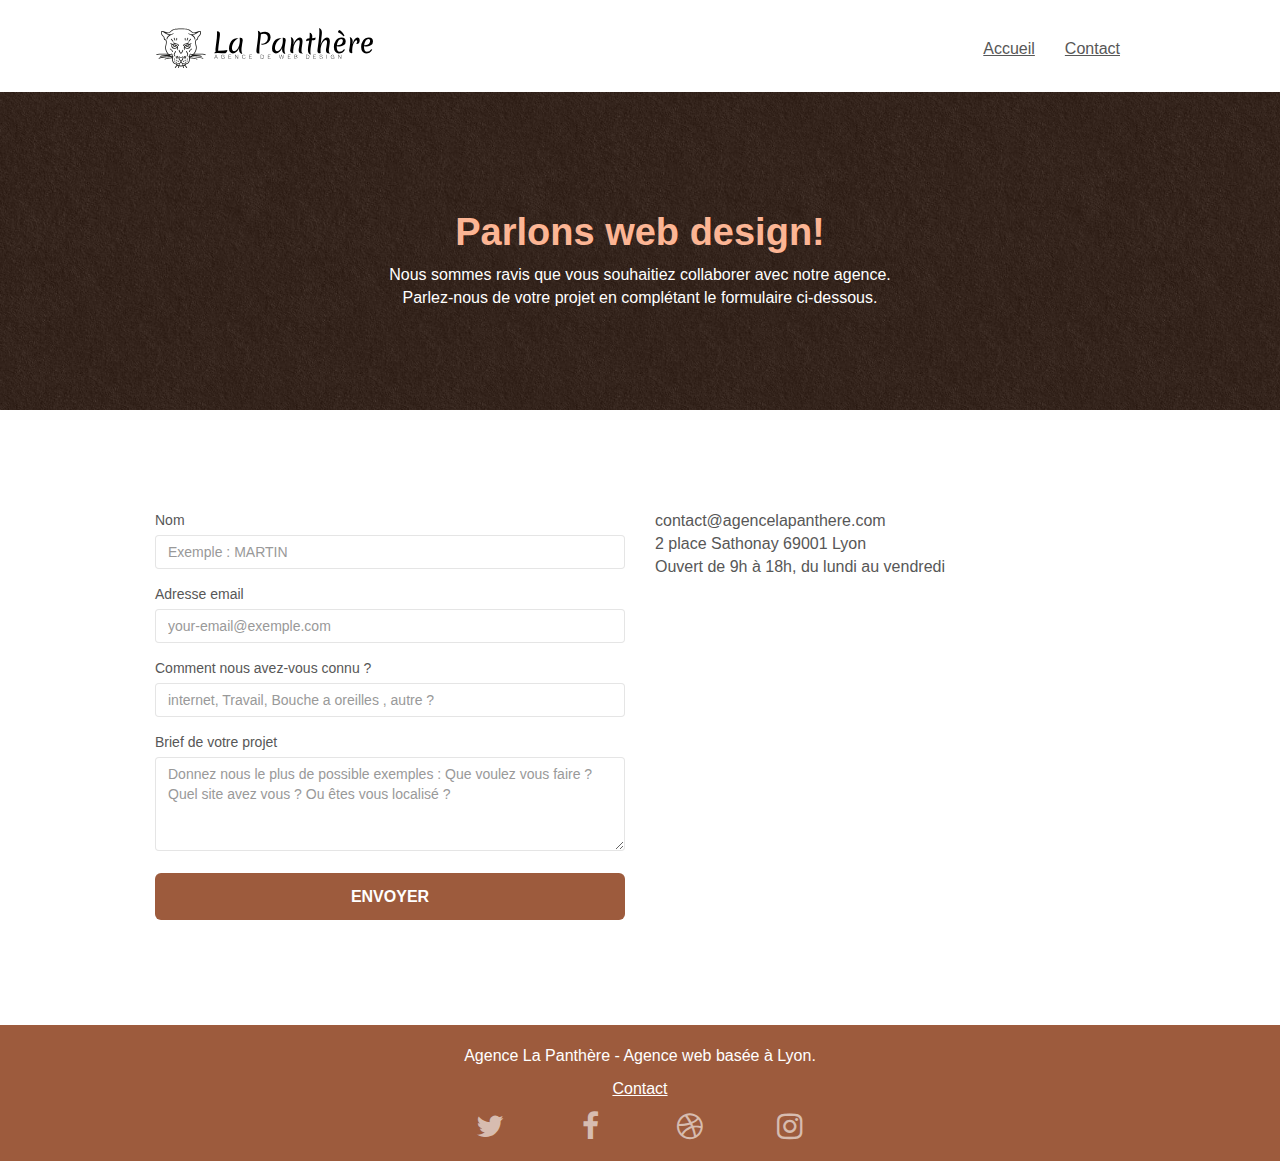
<file: page-contact.html>
<!doctype html>
<html lang="fr">
	<head>
		<meta charset="utf-8">
		<meta name="description" content="Formulaire de prise de contact avec La Panthère l'agence de web design sur lyon qui vous aide a devenir visible et attractif ">
		<meta name="viewport" content="width=device-width, initial-scale=1.0, viewport-fit=cover">
		<link rel="shortcut icon" type="image/png" href="favicon.jpg">
		
		<link rel="stylesheet" type="text/css" href="./css/bootstrap.css">
		<link rel="stylesheet" type="text/css" href="style.css">
		<link rel="stylesheet" type="text/css" href="./css/font-awesome.css">
		<link rel="stylesheet" type="text/css" href="./css/et-line.css">
		
		
		<script src="./js/jquery-2.1.0.js"></script>
		<script src="./js/bootstrap.js"></script>
		<script src="./js/blocs.js"></script>
		<script src="./js/jquery.touchSwipe.js" defer></script>
		<script src="./js/gmaps.js"></script>
		<title>La Panthère | Contact</title>

		
	<!-- Analytics -->
	
	<!-- Analytics END -->
		
	</head>
	<body>   
		<header class="bloc bgc-white l-bloc " id="bloc-0">
			<div class="container bloc-sm">

				<nav class="navbar row">
					<div class="navbar-header d-flex align-items-center justify-content-around">
						<a class="navbar-brand" href="index.html">
							<img src="img/agence-la-panthere-monochrome.svg" alt="logo la Panthère agence web design lyon" height="40" >
						</a>						
						<button id="nav-toggle" type="button" class="ui-navbar-toggle navbar-toggle" data-toggle="collapse" data-target=".navbar-1">
							<span class="sr-only">Toggle navigation</span><span class="icon-bar"></span><span class="icon-bar"></span><span class="icon-bar"></span>
						</button>
					</div>
					<div class="collapse navbar-collapse navbar-1 special-dropdown-nav">
						<ul class="site-navigation nav navbar-nav">
							<li >
								<a class="text-center" href="index.html">Accueil</a>
							</li>
							<li>
								<a class="text-center" href="#">Contact</a>
							</li>
						</ul>
					</div>
				</nav>
			</div>
		</header>
		<main>
			<section class="bloc bg-dots-bg bg-repeat bgc-atomic-tangerine d-bloc bloc-bg-texture texture-paper" id="bloc-6">
				<div class="container bloc-lg">
					<div class="row">
						<div class="col-sm-12">
							<h1 class="text-center hero-bloc-text text-paper">
								Parlons web design!
							</h1>
							<p class="text-center mg-lg white tight-width-whitespace">
								Nous sommes ravis que vous souhaitiez collaborer avec notre agence.<br>
								Parlez-nous de votre projet en complétant le formulaire ci-dessous.
							</p>
						</div>
					</div>
				</div>
			</section>
			<section class="bloc bgc-white l-bloc" id="bloc-7">
				<div class="container bloc-lg">
					<div class="row">
						<div class="col-sm-6">
							<form id="form_1" novalidate >
								<div class="form-group">
									<label for="name" >
										Nom
									</label>
									<input  name="nom" id="name" class="form-control" placeholder="Exemple : MARTIN" required >
								</div>
								<div class="form-group">
									<label for="email">
										Adresse email
									</label>
									<input name="mail" id="email" class="form-control" type="email" placeholder="your-email@exemple.com" required >
								</div>
								<div class="form-group">
									<label for="connu">
										Comment nous avez-vous connu ?
									</label>
									<input  id="connu" class="form-control" type="email" placeholder="internet, Travail, Bouche a oreilles , autre ? " required id="input_504" >
								</div>
								<div class="form-group">
									<label for="message">
										Brief de votre projet
									</label><textarea  name="formulaire" id="message" class="form-control" rows="4" cols="50" placeholder="Donnez nous le plus de possible exemples : Que voulez vous faire ? Quel site avez vous ? Ou êtes vous localisé ? " required></textarea>
								</div> 
								<button class="bloc-button btn btn-lg btn-block cta-hero btn-atomic-tangerine" type="submit">
									Envoyer
								</button>
							</form>
						</div>
						<div class="col-sm-6">
							<p>
								contact@agencelapanthere.com<br>2 place Sathonay 69001 Lyon<br>Ouvert de 9h à 18h, du lundi au vendredi<br>
							</p>
						</div>
					</div>
				</div>
			</section>
		</main>
		<footer class="bloc bgc-atomic-tangerine d-bloc" id="bloc-8">
			<div class="container bloc-sm">
				<div class="row">
					<div class="col-sm-12">
						<p class="text-center white">
							Agence La Panthère - Agence web basée à Lyon.<br>
						</p>
						<a  class=" white" href="page-contact.html">
							<p class="text-center white">
								Contact
							</p>
						</a>
						<div class=" social">
							<div class="col-sm-3">
								<div class="text-center">
									<a class="social" href="index.html" aria-label="logo tiwtter" ><span class="fa fa-twitter icon-md"></span></a>
								</div>
							</div>
							<div class="col-sm-3">
								<div class="text-center">
									<a class="social" href="index.html" aria-label="logo facebook" ><span class="fa fa-facebook icon-md"></span></a>
								</div>
							</div>
							<div class="col-sm-3">
								<div class="text-center">
									<a class="social" href="index.html" aria-label="logo dribbble" ><span class="fa fa-dribbble icon-md"></span></a>
								</div>
							</div>
							<div class="col-sm-3">
								<div class="text-center">
									<a class="social" href="index.html"  aria-label="logo instagram" ><span class="fa fa-instagram icon-md"></span></a>
								</div>
							</div>
						</div>
					</div>
				</div>
			</div>
		</footer>
	</body>
</html>
</file>
<file: style.css>
*{
    box-sizing: border-box;

}

body {
    margin: 0;
    padding: 0;
    background: #FFF;
    overflow-x: hidden;
    -webkit-font-smoothing: antialiased;
    -moz-osx-font-smoothing: grayscale;
}
/*Debut changement audit */
p{
    font-size: 16px!important;
}
.navbar-header{
    display: flex;
    align-items: center;
    justify-content: space-around;
}

#nav-toggle{
    margin: 0;
    color: #000000;
}

#citation{
    font-size: 20px!important;
    margin: 15px 0 !important;
}

#citation> span{
    font-weight: bold!important;
}
.section-h2{
    font-size: 26px!important;
    font-weight: 500!important;
    width: 70%;
    margin: auto;
}
.img-responsive{
    margin: auto!important;
    width: 100%!important;
    height: auto!important;
    border-radius: 10px;
}

.portfolio-card{
    padding: 25px;
}
.social{
    display: flex;
    align-items: center;
    justify-content: space-around;
    flex-wrap: wrap;
    width: 80%;
    text-decoration: none!important;
    margin: auto !important;
}
.social>div{
    padding: 0!important;
}
.btn-atomic-tangerine,.bgc-atomic-tangerine,.ltc-atomic-tangerine{
background-color: #9d5b3d!important;
}
.text-paper{
    position: relative;
    font-weight: 800;
    color :#fcb594!important;
}

a{
    text-decoration: underline!important;
}
a:hover{
    text-decoration: none!important;
}

.fa-chevron-left,.fa-chevron-right{
    color: white !important;
}
.modal-dialog{
    max-width: 60rem!important;
    max-height: 60rem!important;
}
.row{
    max-width: 100%!important;
    margin: 0!important;
}

@media screen and (max-width : 850px ){
    .modal-dialog{
        max-width: 45rem!important;
        max-height: 45rem!important;
    }
    .black-background{
        padding: 10px 0!important;
    }
}

@media screen and (max-width : 450px ){
    
    p{
        font-size: 15px!important;
    }
    h2{
        width: 100%!important;
        font-size: 18px!important;
    }
    #citation{
        font-size: 16px!important;
    }
    .section-h2{
        font-size: 20px !important;
        font-weight: bold !important;
        margin: 10px 0 !important;
    }
    .modal-body{
        padding: 10px!important;
    }
    .lightbox-caption{
        position: unset!important;
        margin: 5px 0;
    }

}
/*Debut changement audit */


a,
button {
    transition: all .3s ease-in-out;
    outline: none!important;
}

a:hover {
    text-decoration: none;
    cursor: pointer;
}

#page-loading-blocs-notifaction {
    position: fixed;
    top: 0;
    bottom: 0;
    width: 100%;
    z-index: 100000;
    background: #FFFFFF url("img/pageload-spinner.gif") no-repeat center center;
}

.bloc {
    width: 100%;
    clear: both;
    background: 50% 50% no-repeat;
    padding: 0 50px;
    -webkit-background-size: cover;
    -moz-background-size: cover;
    -o-background-size: cover;
    background-size: cover;
    position: relative;
}

.bloc .container {
    padding-left: 0;
    padding-right: 0;
}

.bloc-lg {
    padding: 100px 50px;
}

.bloc-md {
    padding: 50px;
}

.bloc-sm {
    padding: 20px 50px;
}

.bg-center,
.bg-l-edge,
.bg-r-edge,
.bg-t-edge,
.bg-b-edge,
.bg-tl-edge,
.bg-bl-edge,
.bg-tr-edge,
.bg-br-edge,
.bg-repeat {
    -webkit-background-size: auto!important;
    -moz-background-size: auto!important;
    -o-background-size: auto!important;
    background-size: auto!important;
}

.bg-repeat {
    background: repeat;
}

.bg-t-edge {
    background: top no-repeat;
}

.bloc-bg-texture::before {
    content: "";
    background-size: 2px 2px;
    position: absolute;
    top: 0;
    bottom: 0;
    left: 0;
    right: 0;
}

.texture-paper::before {
    background: url("img/texture.jpg");
    opacity: 0.75;
    background-size: 280px 280px;
    z-index: 0;
}

.b-parallax {
    background-attachment: fixed;
}

.d-bloc {
    color: rgba(255, 255, 255, .7);
}

.d-bloc button:hover {
    color: rgba(255, 255, 255, .9);
}

.d-bloc .icon-round,
.d-bloc .icon-square,
.d-bloc .icon-rounded,
.d-bloc .icon-semi-rounded-a,
.d-bloc .icon-semi-rounded-b {
    border-color: rgba(255, 255, 255, .9);
}

.d-bloc .divider-h span {
    border-color: rgba(255, 255, 255, .2);
}

.d-bloc .a-btn,
.d-bloc .navbar a,
.d-bloc .navbar-brand,
.d-bloc a .icon-sm,
.d-bloc a .icon-md,
.d-bloc a .icon-lg,
.d-bloc a .icon-xl,
.d-bloc h1 a,
.d-bloc h2 a,
.d-bloc h3 a,
.d-bloc h4 a,
.d-bloc h5 a,
.d-bloc h6 a,
.d-bloc p a {
    color: rgba(255, 255, 255, .6);
}

.d-bloc .a-btn:hover,
.d-bloc .navbar a:hover,
.d-bloc .navbar-brand:hover,
.d-bloc a:hover .icon-sm,
.d-bloc a:hover .icon-md,
.d-bloc a:hover .icon-lg,
.d-bloc a:hover .icon-xl,
.d-bloc h1 a:hover,
.d-bloc h2 a:hover,
.d-bloc h3 a:hover,
.d-bloc h4 a:hover,
.d-bloc h5 a:hover,
.d-bloc h6 a:hover,
.d-bloc p a:hover {
    color: rgba(255, 255, 255, 1);
}

.d-bloc .navbar-toggle .icon-bar {
    background: rgba(255, 255, 255, 1);
}

.d-bloc .btn-wire,
.d-bloc .btn-wire:hover {
    color: rgba(255, 255, 255, 1);
    border-color: rgba(255, 255, 255, 1);
}

.d-bloc .panel {
    color: rgba(0, 0, 0, .5);
}

.d-bloc .panel button:hover {
    color: rgba(0, 0, 0, .7);
}

.d-bloc .panel icon {
    border-color: rgba(0, 0, 0, .7);
}

.d-bloc .panel .divider-h span {
    border-color: rgba(0, 0, 0, .1);
}

.d-bloc .panel .a-btn {
    color: rgba(0, 0, 0, .6);
}

.d-bloc .panel .a-btn:hover {
    color: rgba(0, 0, 0, 1);
}

.d-bloc .panel .btn-wire,
.d-bloc .panel .btn-wire:hover {
    color: rgba(0, 0, 0, .7);
    border-color: rgba(0, 0, 0, .3);
}

.d-bloc .panel,
.l-bloc {
    color: rgba(0, 0, 0, .5);
}

.d-bloc .panel button:hover,
.l-bloc button:hover {
    color: rgba(0, 0, 0, .7);
}

.l-bloc .icon-round,
.l-bloc .icon-square,
.l-bloc .icon-rounded,
.l-bloc .icon-semi-rounded-a,
.l-bloc .icon-semi-rounded-b {
    border-color: rgba(0, 0, 0, .7);
}

.d-bloc .panel .divider-h span,
.l-bloc .divider-h span {
    border-color: rgba(0, 0, 0, .1);
}

.d-bloc .panel .a-btn,
.l-bloc .a-btn,
.l-bloc .navbar a,
.l-bloc .navbar-brand,
.l-bloc a .icon-sm,
.l-bloc a .icon-md,
.l-bloc a .icon-lg,
.l-bloc a .icon-xl,
.l-bloc h1 a,
.l-bloc h2 a,
.l-bloc h3 a,
.l-bloc h4 a,
.l-bloc h5 a,
.l-bloc h6 a,
.l-bloc p a {
    color: rgba(0, 0, 0, .6);
}

.d-bloc .panel .a-btn:hover,
.l-bloc .a-btn:hover,
.l-bloc .navbar a:hover,
.l-bloc .navbar-brand:hover,
.l-bloc a:hover .icon-sm,
.l-bloc a:hover .icon-md,
.l-bloc a:hover .icon-lg,
.l-bloc a:hover .icon-xl,
.l-bloc h1 a:hover,
.l-bloc h2 a:hover,
.l-bloc h3 a:hover,
.l-bloc h4 a:hover,
.l-bloc h5 a:hover,
.l-bloc h6 a:hover,
.l-bloc p a:hover {
    color: rgba(0, 0, 0, 1);
}

.l-bloc .navbar-toggle .icon-bar {
    color: rgba(0, 0, 0, .6);
}

.d-bloc .panel .btn-wire,
.d-bloc .panel .btn-wire:hover,
.l-bloc .btn-wire,
.l-bloc .btn-wire:hover {
    color: rgba(0, 0, 0, .7);
    border-color: rgba(0, 0, 0, .3);
}

.voffset {
    margin-top: 30px;
}

.voffset-lg {
    margin-top: 80px;
}

.row-no-gutters {
    margin-right: 0;
    margin-left: 0;
}

.row.row-no-gutters > [class^="col-"],
.row.row-no-gutters > [class*=" col-"] {
    padding-right: 0;
    padding-left: 0;
}

#bloc-1-hero h1 {
    font-size: 32px;
}

.navbar {
    margin-bottom: 0;
    z-index: 1;
}

.navbar-brand {
    height: auto;
    padding: 3px 15px;
    font-size: 25px;
    font-weight: normal;
    font-weight: 600;
    line-height: 44px;
}

.navbar-brand img {
    max-height: 200px;
    margin: 0 5px 0 0;
    display: inline;
}

.navbar-brand img[src$=svg] {
    min-width: 100px;
}

.nav-center .navbar-brand img {
    margin: 0;
}

.navbar .nav {
    padding-top: 2px;
    margin-right: -16px;
    float: right;
    z-index: 1;
}

.nav > li {
    float: left;
    margin-top: 4px;
    font-size: 16px;
}

.navbar-nav .open .dropdown-menu > li > a {
    text-align: inherit;
}

.nav > li a:hover,
.nav > li a:focus {
    background: transparent;
}

.navbar-toggle {
    margin: 10px 10px 0 0;
    border: 0px;
}

.navbar-toggle:hover {
    background: transparent!important;
}

.navbar-toggle .icon-bar {
    background-color: rgba(0, 0, 0, .5);
    width: 26px;
}

.nav-invert .navbar .nav {
    float: left;
}

.nav-invert .navbar-header,
.nav-invert .navbar-brand {
    float: right;
    position: relative;
    z-index: 2;
}

@media (min-width: 768px) {
    .site-navigation {
        position: absolute;
        top: 50%;
        right: 20px;
        transform: translate(0, -50%);
        -webkit-transform: translateY(-50%);
    }
    .nav > li .dropdown-menu a,
    .nav > li .dropdown-menu a:hover {
        color: #484848;
    }
    .nav-invert .site-navigation {
        left: 0;
        right: 0;
    }
    .nav-center {
        text-align: center;
    }
    .nav-center .navbar-header {
        width: 100%;
    }
    .nav-center .navbar-header,
    .nav-center .navbar-brand,
    .nav-center .nav > li {
        float: none;
        display: inline-block;
    }
    .nav-center .site-navigation {
        position: relative;
        width: 100%;
        right: 0;
        margin-right: 0px;
        margin-top: 20px;
    }
    .nav-center.mini-nav .navbar-toggle {
        float: none;
        margin: 10px auto 0;
    }
}

.nav > li > .dropdown a {
    background: none!important;
    display: block;
    padding: 14px 15px;
}

nav .caret {
    margin: 0 5px;
}

.dropdown-menu .dropdown-menu {
    top: -8px;
    left: 100%;
}

.dropdown-menu .dropmenu-flow-right {
    top: 100%;
    left: 0;
    margin-left: -1px;
    border-top-left-radius: 0;
    border-top-right-radius: 0;
}

.dropdown-menu .dropdown span {
    border: 4px solid black;
    border-top-color: transparent;
    border-right-color: transparent;
    border-bottom-color: transparent;
    margin: 6px -5px 0 0!important;
    float: right;
}

.mg-md {
    margin-top: 10px;
    margin-bottom: 20px;
}

.mg-lg {
    margin-top: 10px;
    margin-bottom: 40px;
}

.btn {
    margin: 0 5px 5px 0;
}

.btn.pull-right {
    margin: 0 0 5px 5px;
}

.btn-d,
.btn-d:hover,
.btn-d:focus {
    color: #FFF;
    background: rgba(0, 0, 0, .3);
}

button {
    outline: none!important;
}

.btn-rd {
    border-radius: 40px;
}

.btn-clean {
    border: 1px solid rgba(0, 0, 0, .08);
    border-bottom-color: rgba(0, 0, 0, .1);
    text-shadow: 0 1px 0 rgba(0, 0, 1, .1);
    box-shadow: 0 1px 3px rgba(0, 0, 1, .25), inset 0 1px 0 0 rgba(255, 255, 255, .15);
}

.icon-md {
    font-size: 30px!important;
}

.icon-lg {
    font-size: 60px!important;
}

.sm-shadow {
    text-shadow: 0 1px 2px rgba(0, 0, 0, .3);
}

.panel-sq,
.panel-sq .panel-heading,
.panel-sq .panel-footer {
    border-radius: 0;
}

.panel-rd {
    border-radius: 30px;
}

.panel-rd .panel-heading {
    border-radius: 29px 29px 0 0;
}

.panel-rd .panel-footer {
    border-radius: 0 0 29px 29px;
}

.form-control {
    border-color: rgba(0, 0, 0, .1);
    box-shadow: none;
}

.scrollToTop {
    width: 40px;
    height: 40px;
    position: fixed;
    bottom: 20px;
    right: 20px;
    opacity: 0;
    z-index: 500;
    transition: all .3s ease-in-out;
}

.scrollToTop span {
    margin-top: 6px;
}

.showScrollTop {
    font-size: 14px;
    opacity: 1;
}

a[data-lightbox] {
    position: relative;
    display: block;
    text-align: center;
}

a[data-lightbox]:hover::before {
    content: "+";
    font-family: "HelveticaNeue-Light", "Helvetica Neue Light", "Helvetica Neue", Helvetica, Arial;
    font-size: 32px;
    width: 50px;
    height: 50px;
    margin-left: -25px;
    border-radius: 50%;
    background: rgba(0, 0, 0, .6);
    color: #FFF;
    font-weight: 100;
    z-index: 1;
    position: absolute;
    top: 50%;
    transform: translateY(-50%);
    -webkit-transform: translateY(-50%);
}

a[data-lightbox]:hover img {
    opacity: 0.6;
    -webkit-animation-fill-mode: none;
    animation-fill-mode: none;
}

#lightbox-modal {
    display: flex;
    align-items: center;
}

#lightbox-modal .modal-dialog {
    width: 90%;
    max-width: 900px;
    margin: 0 auto 0;
}

#lightbox-modal .modal-dialog img {
    max-height: 90vh;
    margin: 0 auto;
}

.lightbox-caption {
    padding: 20px;
    color: #FFF;
    background: rgba(0, 0, 0, .5);
    position: absolute;
    left: 15px;
    right: 15px;
    bottom: 5px;
}

.close-lightbox {
    color: #FFF;
    font-size: 30px;
    position: absolute;
    top: 20px;
    right: 20px;
    z-index: 20;
    background: rgba(0, 0, 0, .5);
    border: none;
    line-height: 30px;
    padding: 0 9px 5px;
    opacity: 0.3;
}

.close-lightbox:hover,
.next-lightbox:hover,
.prev-lightbox:hover {
    opacity: 1.0;
    color: #FFF;
}

.next-lightbox,
.prev-lightbox {
    font-size: 20px;
    color: rgba(255, 255, 255, .9);
    background: rgba(0, 0, 0, .5);
    transition: all .2s ease-in-out;
    position: absolute;
    top: 45%;
    z-index: 1;
    opacity: 0.4;
}

.next-lightbox {
    padding: 6px 8px 1px 13px;
    right: 25px;
}

.prev-lightbox {
    padding: 6px 13px 1px 10px;
    left: 25px;
}

.snapshot-lb .modal-body {
    padding-bottom: 45px;
}

.snapshot-lb .lightbox-caption {
    padding: 0;
    color: rgba(0, 0, 0, .5);
    background: none;
}

h1,
h2,
h3,
h4,
h5,
h6,
p,
label,
.btn,
a {
    font-family: "helvetica";
    font-weight: 400;
    color: #575757!important;
}

.container {
    max-width: 1000px;
}

.hero-bloc-text {
    font-size: 38px;
}

.hero-bloc-text-sub {
    font-size: 36px;
}

.statement-bloc-text {
    line-height: 26px;
    font-style: italic;
    font-size: 20px;
    text-align: center;
    font-weight: lighter;
    max-width: 520px;
    margin: auto auto auto auto;
}

p {
    font-size: 11px;
}

.tight-width-whitespace {
    max-width: 600px;
    margin: auto auto auto auto;
}

.h1 {
    font-size: 20px;
    font-family: "Open Sans";
}

.cta-hero {
    margin-top: 22px;
    color: #FFFFFF!important;
    text-transform: uppercase;
    padding: 12px 28px 12px 28px;
    font-size: 16px;
    font-weight: 700;
}

.social {
    max-width: 400px;
    margin: auto auto auto auto;
}

h2 {
    font-size: 22px;
    line-height: 1.4em;
}

h3 {
    font-size: 15px;
    text-transform: uppercase;
    font-weight: 700;
    color: #333333!important;
}

.med-width-whitespace {
    max-width: 800px;
    margin: auto auto auto auto;
    box-shadow: 0px 0px 0px #000000;
}

h1 {
    color: #333333!important;
}

h4 {
    color: #333333!important;
}

.icons {
    margin-bottom: 14px;
    margin-top: 24px;
}

.white {
    color: #FFFFFF!important;
}

.portfolio-thumb {
    margin-bottom: 24px;
}

.portfolio-row {
    margin-bottom: 44px;
    margin-top: 50px;
}

.avatar {
    box-shadow: 0px 4px 9px rgba(0, 0, 0, 0.3);
}

.black-background {
    background-color: rgba(165, 147, 99, 0.7);
    padding: 40px 40px 40px 40px;
}

.bold-link {
    font-weight: 900;
    text-decoration: underline!important;
}

.bgc-white {
    background-color: #FFFFFF;
}

.bgc-dark-slate-blue {
    background-color: #364577;
}

.bgc-atomic-tangerine {
    background-color: #F3976C;
}

.tc-white {
    color: #F3976C!important;
}

.btn-atomic-tangerine {
    background: #F3976C;
    color: #FFFFFF!important;
}

.btn-atomic-tangerine:hover {
    background: #c27956!important;
    color: #FFFFFF!important;
}

.ltc-white {
    color: #FFFFFF!important;
}

.ltc-white:hover {
    color: #cccccc!important;
}

.ltc-atomic-tangerine {
    color: #F3976C!important;
}

.ltc-atomic-tangerine:hover {
    color: #c27956!important;
}

.icon-dark-slate-blue {
    color: #364577!important;
    border-color: #364577!important;
}

.bg-dots-bg {
    background-image: url("img/dots-bg.png");
}

.bg-lines-h2-bg {
    background-image: url("img/lines-h2-bg.png");
}

.bg-banniere {
    background-image: url("img/agence-la-panthere.jpg");
}

.bg-presentation {
    background-image: url("img/image-de-presentation.bmp");
}

@media (max-width: 1024px) {
    .bloc {
        padding-left: 20px;
        padding-right: 20px;
    }
    .bloc.full-width-bloc,
    .bloc-tile-2.full-width-bloc .container,
    .bloc-tile-3.full-width-bloc .container,
    .bloc-tile-4.full-width-bloc .container {
        padding-left: 0;
        padding-right: 0;
    }
}

@media (max-width: 992px) and (min-width: 768px) {
    .navbar .nav {
        max-width: 80%
    }
    .nav-center.navbar .nav {
        max-width: 100%
    }
}

@media only screen and (min-width: 768px) and (max-width: 1024px) and (orientation: landscape) {
    .b-parallax {
        background-attachment: scroll;
    }
}

@media only screen and (min-width: 1024px) and (max-width: 1366px) and (-webkit-pixel-ratio: 1.5) {
    .b-parallax {
        background-attachment: scroll;
    }
}

@media (max-width: 991px) {
    .container {
        width: 100%;
    }
    .b-parallax {
        background-attachment: scroll;
    }
    .page-container,
    #hero-bloc {
        overflow-x: hidden;
        position: relative;
    }
    .bloc-group,
    .bloc-group .bloc {
        display: block;
        width: 100%;
    }
    .bloc-fill-screen .fill-bloc-top-edge,
    .bloc-fill-screen .fill-bloc-bottom-edge {
        padding: 0 20px;
    }
}

@media (max-width: 767px) {
    .page-container {
        overflow-x: hidden;
        position: relative;
    }
    h1,
    h2,
    h3,
    h4,
    h5,
    h6,
    p,
    #disqus_thread {
        padding-left: 10px!important;
        padding-right: 10px!important;
    }
    .b-parallax {
        background-attachment: scroll;
    }
    .navbar .nav {
        padding-top: 0;
        border-top: 1px solid rgba(0, 0, 0, .2);
        float: none!important;
    }
    .navbar.row {
        margin-left: 0;
        margin-right: 0;
    }
    .site-navigation {
        position: inherit;
        transform: none;
        -webkit-transform: none;
        -ms-transform: none;
    }
    .nav > li {
        margin-top: 0;
        border-bottom: 1px solid rgba(0, 0, 0, .1);
        background: rgba(0, 0, 0, .05);
        text-align: left;
        padding-left: 15px;
        width: 100%;
    }
    .nav > li:hover {
        background: rgba(0, 0, 0, .08);
    }
    .dropdown .dropdown a .caret {
        float: none;
        margin: 5px 0 0 10px!important;
        border: 4px solid black;
        border-bottom-color: transparent;
        border-right-color: transparent;
        border-left-color: transparent;
    }
    #hero-bloc .navbar .nav {
        background: rgba(0, 0, 0, .8);
    }
    #hero-bloc .navbar .nav a {
        color: rgba(255, 255, 255, .6);
    }
    .hero {
        padding: 50px 0;
    }
    .hero-nav {
        left: -1px;
        right: -1px;
    }
    .navbar-collapse {
        padding: 0;
        overflow-x: hidden;
        -webkit-box-shadow: none;
        box-shadow: none;
    }
    .navbar-brand img {
        max-height: 40px;
        width: auto;
    }
    .nav-invert .navbar-header {
        float: none;
        width: 100%;
    }
    .nav-invert .navbar-toggle {
        float: left;
        margin-left: 10px;
    }
    .bloc {
        padding-left: 0;
        padding-right: 0;
    }
    .bloc-xxl,
    .bloc-xl,
    .bloc-lg {
        padding: 40px 0;
    }
    .bloc-sm,
    .bloc-md {
        padding-left: 0;
        padding-right: 0;
    }
    .bloc-tile-2 .container,
    .bloc-tile-3 .container,
    .bloc-tile-4 .container,
    .bloc-fill-screen .fill-bloc-top-edge,
    .bloc-fill-screen .fill-bloc-bottom-edge {
        padding-left: 0;
        padding-right: 0;
    }
    .a-block {
        padding: 0 10px;
    }
    .btn-dwn {
        display: none;
    }
    .voffset {
        margin-top: 5px;
    }
    .voffset-md {
        margin-top: 20px;
    }
    .voffset-lg {
        margin-top: 30px;
    }
    form {
        padding: 5px;
    }
    .close-lightbox {
        display: inline-block;
    }
    .blocsapp-device-iphone5 {
        background-size: 216px 425px;
        padding-top: 60px;
        width: 216px;
        height: 425px;
    }
    .blocsapp-device-iphone5 img {
        width: 180px;
        height: 320px;
    }
}

@media (max-width: 400px) {
    .bloc {
        padding-left: 0;
        padding-right: 0;
    }
}

@media (max-width: 767px) {
    .bloc-mob-center-text {
        text-align: center;
    }
}
</file>
<file: css/et-line.css>
@font-face {
    font-family: et-line;
    src: url(../fonts/et-line.eot);
    src: url(../fonts/et-line.eot?#iefix) format('embedded-opentype'), url(../fonts/et-line.woff) format('woff'), url(../fonts/et-line.ttf) format('truetype'), url(../fonts/et-line.svg#et-line) format('svg');
    font-weight: 400;
    font-style: normal
}

.et-icon-adjustments,
.et-icon-alarmclock,
.et-icon-anchor,
.et-icon-aperture,
.et-icon-attachment,
.et-icon-bargraph,
.et-icon-basket,
.et-icon-beaker,
.et-icon-bike,
.et-icon-book-open,
.et-icon-briefcase,
.et-icon-browser,
.et-icon-calendar,
.et-icon-camera,
.et-icon-caution,
.et-icon-chat,
.et-icon-circle-compass,
.et-icon-clipboard,
.et-icon-clock,
.et-icon-cloud,
.et-icon-compass,
.et-icon-desktop,
.et-icon-dial,
.et-icon-document,
.et-icon-documents,
.et-icon-download,
.et-icon-dribbble,
.et-icon-edit,
.et-icon-envelope,
.et-icon-expand,
.et-icon-facebook,
.et-icon-flag,
.et-icon-focus,
.et-icon-gears,
.et-icon-genius,
.et-icon-gift,
.et-icon-global,
.et-icon-globe,
.et-icon-googleplus,
.et-icon-grid,
.et-icon-happy,
.et-icon-hazardous,
.et-icon-heart,
.et-icon-hotairballoon,
.et-icon-hourglass,
.et-icon-key,
.et-icon-laptop,
.et-icon-layers,
.et-icon-lifesaver,
.et-icon-lightbulb,
.et-icon-linegraph,
.et-icon-linkedin,
.et-icon-lock,
.et-icon-magnifying-glass,
.et-icon-map,
.et-icon-map-pin,
.et-icon-megaphone,
.et-icon-mic,
.et-icon-mobile,
.et-icon-newspaper,
.et-icon-notebook,
.et-icon-paintbrush,
.et-icon-paperclip,
.et-icon-pencil,
.et-icon-phone,
.et-icon-picture,
.et-icon-pictures,
.et-icon-piechart,
.et-icon-presentation,
.et-icon-pricetags,
.et-icon-printer,
.et-icon-profile-female,
.et-icon-profile-male,
.et-icon-puzzle,
.et-icon-quote,
.et-icon-recycle,
.et-icon-refresh,
.et-icon-ribbon,
.et-icon-rss,
.et-icon-sad,
.et-icon-scissors,
.et-icon-scope,
.et-icon-search,
.et-icon-shield,
.et-icon-speedometer,
.et-icon-strategy,
.et-icon-streetsign,
.et-icon-tablet,
.et-icon-target,
.et-icon-telescope,
.et-icon-toolbox,
.et-icon-tools,
.et-icon-tools-2,
.et-icon-trophy,
.et-icon-tumblr,
.et-icon-twitter,
.et-icon-upload,
.et-icon-video,
.et-icon-wallet,
.et-icon-wine {
    font-family: et-line;
    speak: none;
    font-style: normal;
    font-weight: 400;
    font-variant: normal;
    text-transform: none;
    line-height: 1;
    -webkit-font-smoothing: antialiased;
    -moz-osx-font-smoothing: grayscale;
    display: inline-block
}

.et-icon-mobile:before {
    content: "\e000"
}

.et-icon-laptop:before {
    content: "\e001"
}

.et-icon-desktop:before {
    content: "\e002"
}

.et-icon-tablet:before {
    content: "\e003"
}

.et-icon-phone:before {
    content: "\e004"
}

.et-icon-document:before {
    content: "\e005"
}

.et-icon-documents:before {
    content: "\e006"
}

.et-icon-search:before {
    content: "\e007"
}

.et-icon-clipboard:before {
    content: "\e008"
}

.et-icon-newspaper:before {
    content: "\e009"
}

.et-icon-notebook:before {
    content: "\e00a"
}

.et-icon-book-open:before {
    content: "\e00b"
}

.et-icon-browser:before {
    content: "\e00c"
}

.et-icon-calendar:before {
    content: "\e00d"
}

.et-icon-presentation:before {
    content: "\e00e"
}

.et-icon-picture:before {
    content: "\e00f"
}

.et-icon-pictures:before {
    content: "\e010"
}

.et-icon-video:before {
    content: "\e011"
}

.et-icon-camera:before {
    content: "\e012"
}

.et-icon-printer:before {
    content: "\e013"
}

.et-icon-toolbox:before {
    content: "\e014"
}

.et-icon-briefcase:before {
    content: "\e015"
}

.et-icon-wallet:before {
    content: "\e016"
}

.et-icon-gift:before {
    content: "\e017"
}

.et-icon-bargraph:before {
    content: "\e018"
}

.et-icon-grid:before {
    content: "\e019"
}

.et-icon-expand:before {
    content: "\e01a"
}

.et-icon-focus:before {
    content: "\e01b"
}

.et-icon-edit:before {
    content: "\e01c"
}

.et-icon-adjustments:before {
    content: "\e01d"
}

.et-icon-ribbon:before {
    content: "\e01e"
}

.et-icon-hourglass:before {
    content: "\e01f"
}

.et-icon-lock:before {
    content: "\e020"
}

.et-icon-megaphone:before {
    content: "\e021"
}

.et-icon-shield:before {
    content: "\e022"
}

.et-icon-trophy:before {
    content: "\e023"
}

.et-icon-flag:before {
    content: "\e024"
}

.et-icon-map:before {
    content: "\e025"
}

.et-icon-puzzle:before {
    content: "\e026"
}

.et-icon-basket:before {
    content: "\e027"
}

.et-icon-envelope:before {
    content: "\e028"
}

.et-icon-streetsign:before {
    content: "\e029"
}

.et-icon-telescope:before {
    content: "\e02a"
}

.et-icon-gears:before {
    content: "\e02b"
}

.et-icon-key:before {
    content: "\e02c"
}

.et-icon-paperclip:before {
    content: "\e02d"
}

.et-icon-attachment:before {
    content: "\e02e"
}

.et-icon-pricetags:before {
    content: "\e02f"
}

.et-icon-lightbulb:before {
    content: "\e030"
}

.et-icon-layers:before {
    content: "\e031"
}

.et-icon-pencil:before {
    content: "\e032"
}

.et-icon-tools:before {
    content: "\e033"
}

.et-icon-tools-2:before {
    content: "\e034"
}

.et-icon-scissors:before {
    content: "\e035"
}

.et-icon-paintbrush:before {
    content: "\e036"
}

.et-icon-magnifying-glass:before {
    content: "\e037"
}

.et-icon-circle-compass:before {
    content: "\e038"
}

.et-icon-linegraph:before {
    content: "\e039"
}

.et-icon-mic:before {
    content: "\e03a"
}

.et-icon-strategy:before {
    content: "\e03b"
}

.et-icon-beaker:before {
    content: "\e03c"
}

.et-icon-caution:before {
    content: "\e03d"
}

.et-icon-recycle:before {
    content: "\e03e"
}

.et-icon-anchor:before {
    content: "\e03f"
}

.et-icon-profile-male:before {
    content: "\e040"
}

.et-icon-profile-female:before {
    content: "\e041"
}

.et-icon-bike:before {
    content: "\e042"
}

.et-icon-wine:before {
    content: "\e043"
}

.et-icon-hotairballoon:before {
    content: "\e044"
}

.et-icon-globe:before {
    content: "\e045"
}

.et-icon-genius:before {
    content: "\e046"
}

.et-icon-map-pin:before {
    content: "\e047"
}

.et-icon-dial:before {
    content: "\e048"
}

.et-icon-chat:before {
    content: "\e049"
}

.et-icon-heart:before {
    content: "\e04a"
}

.et-icon-cloud:before {
    content: "\e04b"
}

.et-icon-upload:before {
    content: "\e04c"
}

.et-icon-download:before {
    content: "\e04d"
}

.et-icon-target:before {
    content: "\e04e"
}

.et-icon-hazardous:before {
    content: "\e04f"
}

.et-icon-piechart:before {
    content: "\e050"
}

.et-icon-speedometer:before {
    content: "\e051"
}

.et-icon-global:before {
    content: "\e052"
}

.et-icon-compass:before {
    content: "\e053"
}

.et-icon-lifesaver:before {
    content: "\e054"
}

.et-icon-clock:before {
    content: "\e055"
}

.et-icon-aperture:before {
    content: "\e056"
}

.et-icon-quote:before {
    content: "\e057"
}

.et-icon-scope:before {
    content: "\e058"
}

.et-icon-alarmclock:before {
    content: "\e059"
}

.et-icon-refresh:before {
    content: "\e05a"
}

.et-icon-happy:before {
    content: "\e05b"
}

.et-icon-sad:before {
    content: "\e05c"
}

.et-icon-facebook:before {
    content: "\e05d"
}

.et-icon-twitter:before {
    content: "\e05e"
}

.et-icon-googleplus:before {
    content: "\e05f"
}

.et-icon-rss:before {
    content: "\e060"
}

.et-icon-tumblr:before {
    content: "\e061"
}

.et-icon-linkedin:before {
    content: "\e062"
}

.et-icon-dribbble:before {
    content: "\e063"
}
</file>
